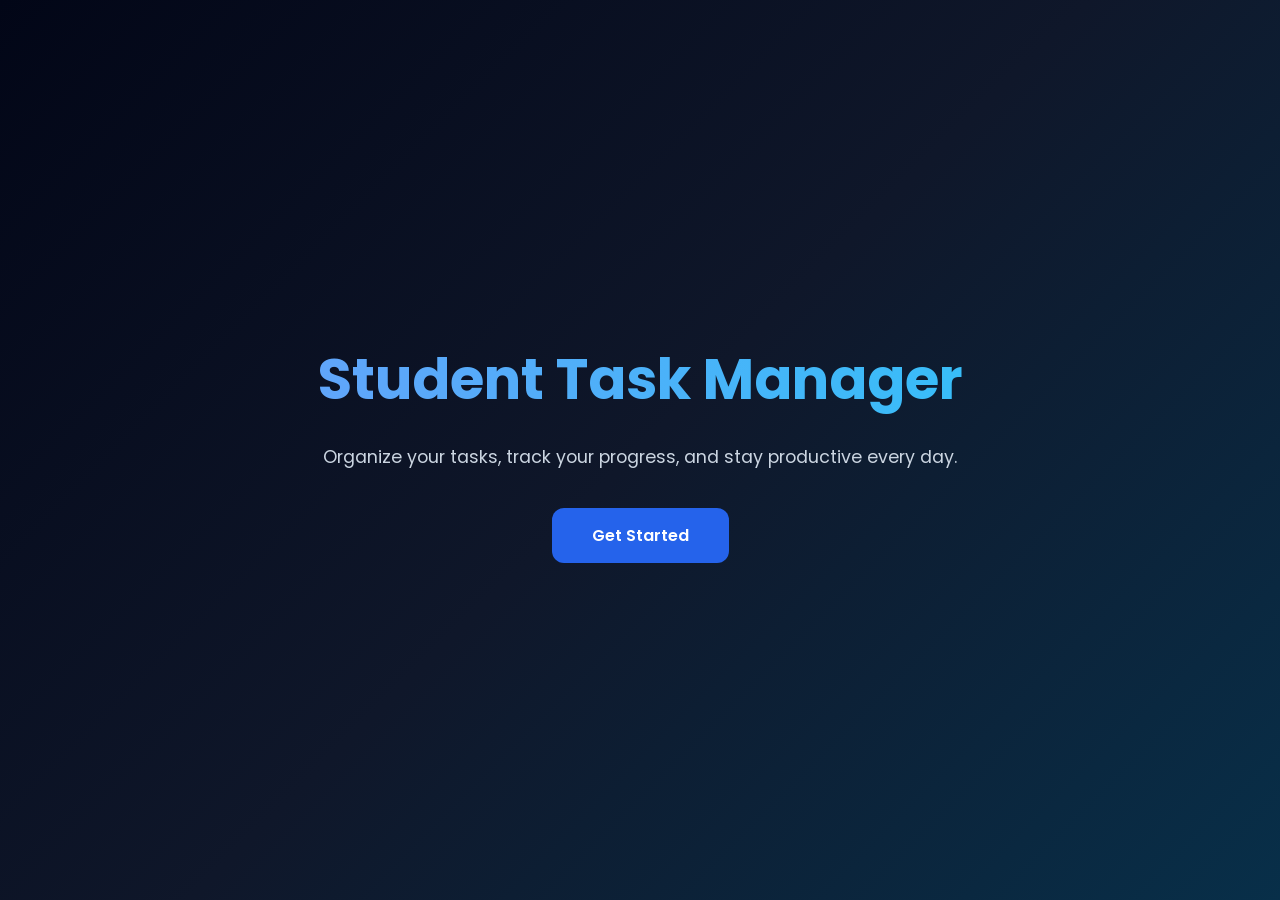
<file: frontend/index.html>
<!DOCTYPE html>
<html lang="en">
<head>
    <meta charset="UTF-8">
    <meta name="viewport" content="width=device-width, initial-scale=1.0">
    <title>Student Task Manager</title>

    <link rel="stylesheet" href="css/style.css">
</head>
<body>

    <div class="hero">

        <h1>Student Task Manager</h1>

        <p>
            Organize your tasks, track your progress,
            and stay productive every day.
        </p>

        <a href="signup.html">
            <button class="start-btn">
                Get Started
            </button>
        </a>

    </div>

</body>
</html>
</file>
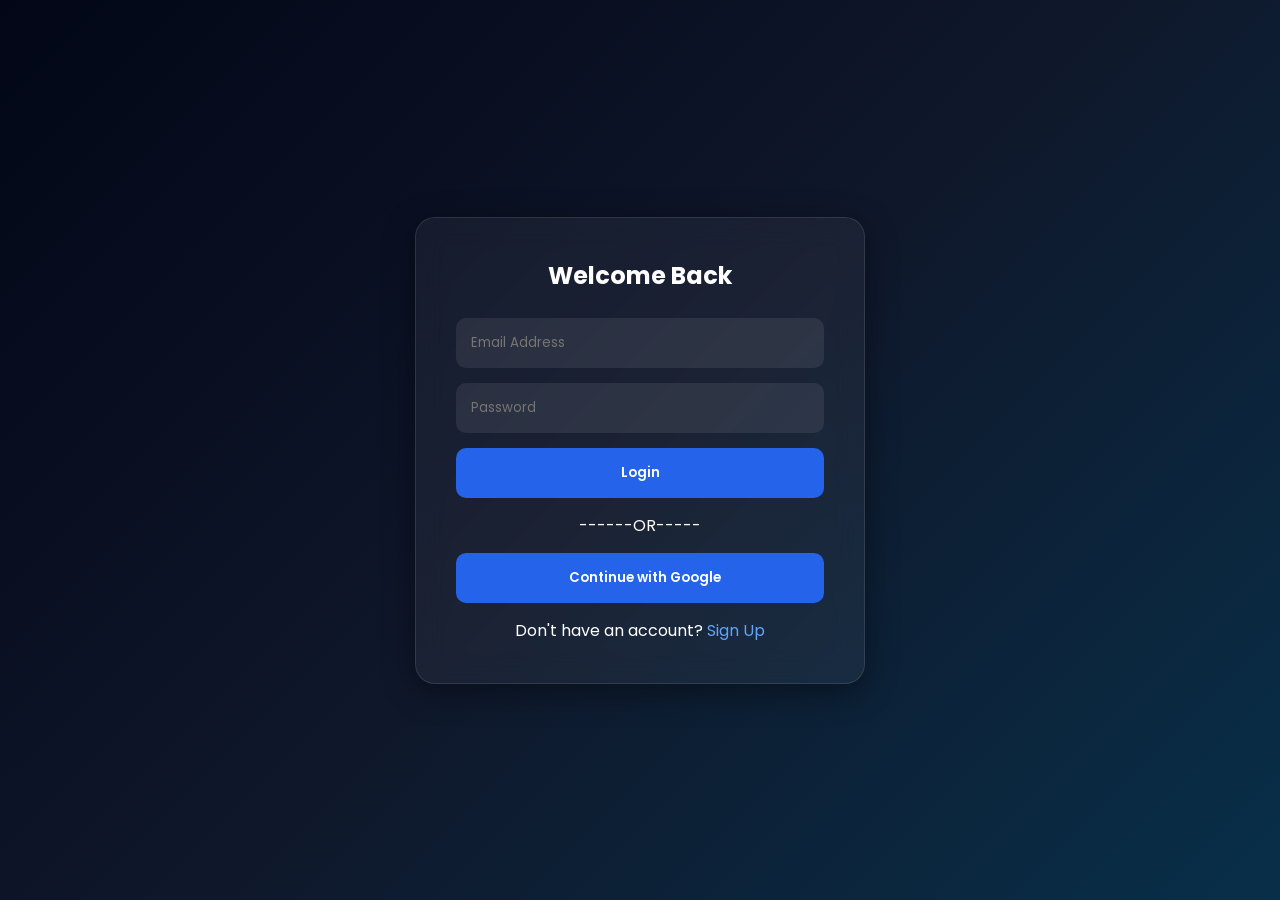
<file: frontend/completed.html>
<!DOCTYPE html>
<html lang="en">
<head>
    <meta charset="UTF-8">
    <meta name="viewport" content="width=device-width, initial-scale=1.0">
    <title>Completed Tasks</title>

    <link rel="stylesheet" href="css/dashboard.css">

    <link rel="stylesheet"
    href="https://cdnjs.cloudflare.com/ajax/libs/font-awesome/6.5.1/css/all.min.css">
</head>
<body>

<div class="dashboard-layout">

    <div class="sidebar">

        <div class="logo">STM</div>

        <ul>

            <li onclick="location.href='dashboard.html'">
                <i class="fa-solid fa-house"></i>
                <span>Dashboard</span>
            </li>

            <li onclick="location.href='tasks.html'">
                <i class="fa-solid fa-list-check"></i>
                <span>Tasks</span>
            </li>

            <li class="active">
                <i class="fa-solid fa-circle-check"></i>
                <span>Completed</span>
            </li>

            <li onclick="location.href='profile.html'">
                <i class="fa-solid fa-user"></i>
                <span>Profile</span>
            </li>

            <li id="logoutBtn">
                <i class="fa-solid fa-right-from-bracket"></i>
                <span>Logout</span>
            </li>

        </ul>

    </div>

    <div class="main-content">

        <h1>Completed Tasks</h1>

        <div id="completedTaskList"></div>

    </div>

</div>

<script src="js/completed.js"></script>
<script src="js/logout.js"></script>
</body>
</html>
</file>
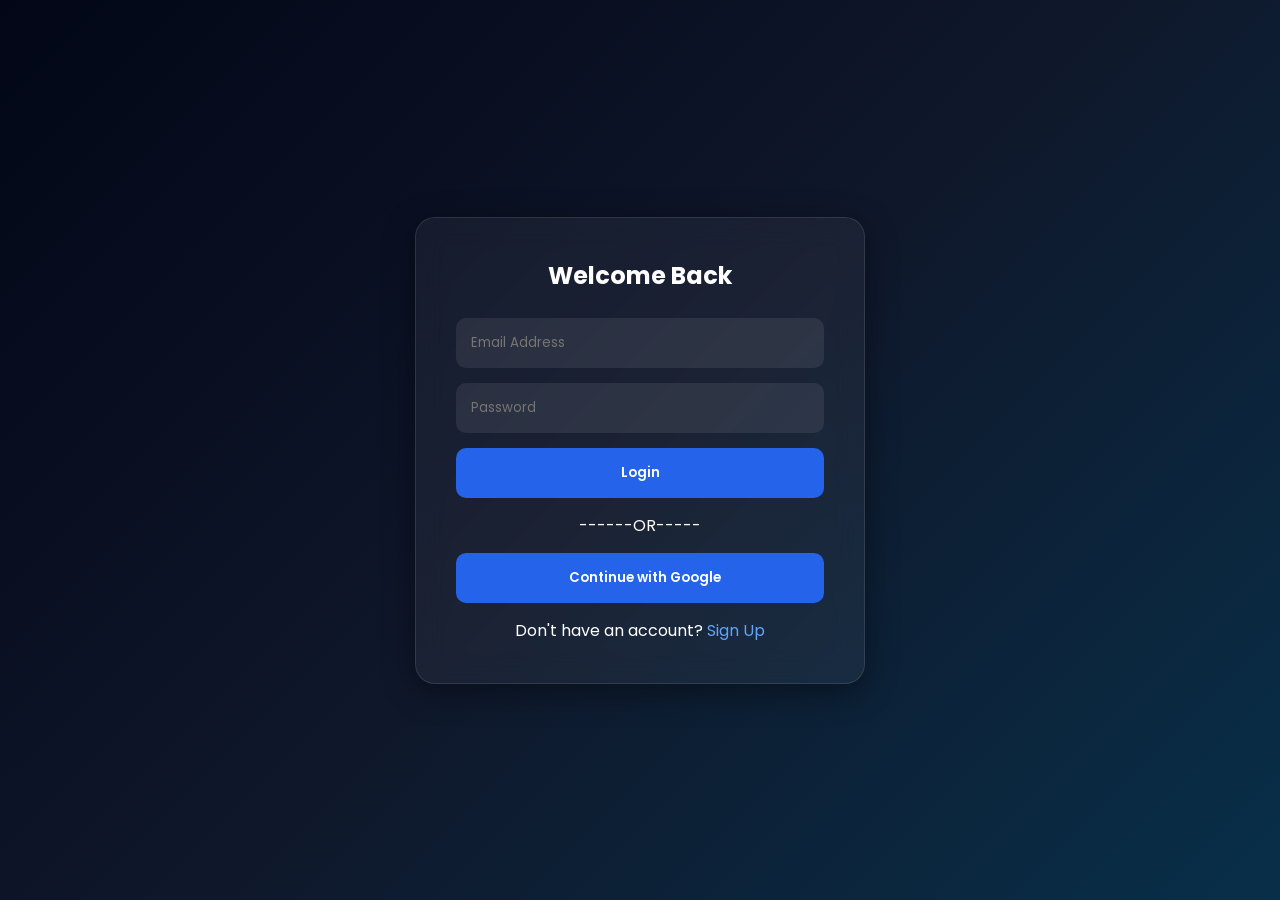
<file: frontend/dashboard.html>
<!DOCTYPE html>
<html lang="en">
<head>
    <meta charset="UTF-8">
    <meta name="viewport" content="width=device-width, initial-scale=1.0">
    <title>Dashboard</title>

    <link rel="stylesheet" href="css/dashboard.css">

    <link rel="stylesheet"
    href="https://cdnjs.cloudflare.com/ajax/libs/font-awesome/6.5.1/css/all.min.css">
</head>
<body>

<div class="dashboard-layout">

    <!-- Sidebar -->

    <div class="sidebar" id="sidebar">

        <div class="logo">
            STM
        </div>

        <ul>

            <li class="active">
                <i class="fa-solid fa-house"></i>
                <span>Dashboard</span>
            </li>

            <li onclick="location.href='tasks.html'">
                <i class="fa-solid fa-list-check"></i>
                <span>Tasks</span>
            </li>

            <li onclick="location.href='completed.html'">
                <i class="fa-solid fa-circle-check"></i>
                <span>Completed</span>
            </li>

            <li>
                <i class="fa-solid fa-user"></i>
                <span>Profile</span>
            </li>

            <li id="logoutBtn">
                <i class="fa-solid fa-right-from-bracket"></i>
                <span>Logout</span>
            </li>

        </ul>

    </div>

    <!-- Main Content -->

    <div class="main-content">

        <button id="menu-btn" class="menu-btn">
            ☰
        </button>

        <h1 id="welcomeText">Welcome Back 👋</h1>

        <!-- Stats -->

        <div class="stats">

            <div class="stat-card">
                <h2 id="totalTasks">0</h2>
                <p>Total Tasks</p>
            </div>

            <div class="stat-card">
                <h2 id="completedTasks">0</h2>
                <p>Completed</p>
            </div>

            <div class="stat-card">
                <h2 id="pendingTasks">0</h2>
                <p>Pending</p>
            </div>

        </div>
        <input
        type="text"
        id="searchTask"
        placeholder="Search Tasks..."
    >

        <!-- Add Task -->

        <div class="task-box">

            <input
                type="text"
                id="taskInput"
                placeholder="Enter a new task..."
            >

            <select id="priority">
    <option value="High">High</option>
    <option value="Medium">Medium</option>
    <option value="Low">Low</option>
</select>

<input
    type="date"
    id="dueDate"
>

            <button id="addTaskBtn">
                Add Task
            </button>

        </div>

        <!-- Tasks -->

        <div class="tasks" id="taskList"></div>

    </div>

</div>

<script src="js/dashboard.js"></script>
<script src="js/logout.js"></script>

</body>
</html>
</file>
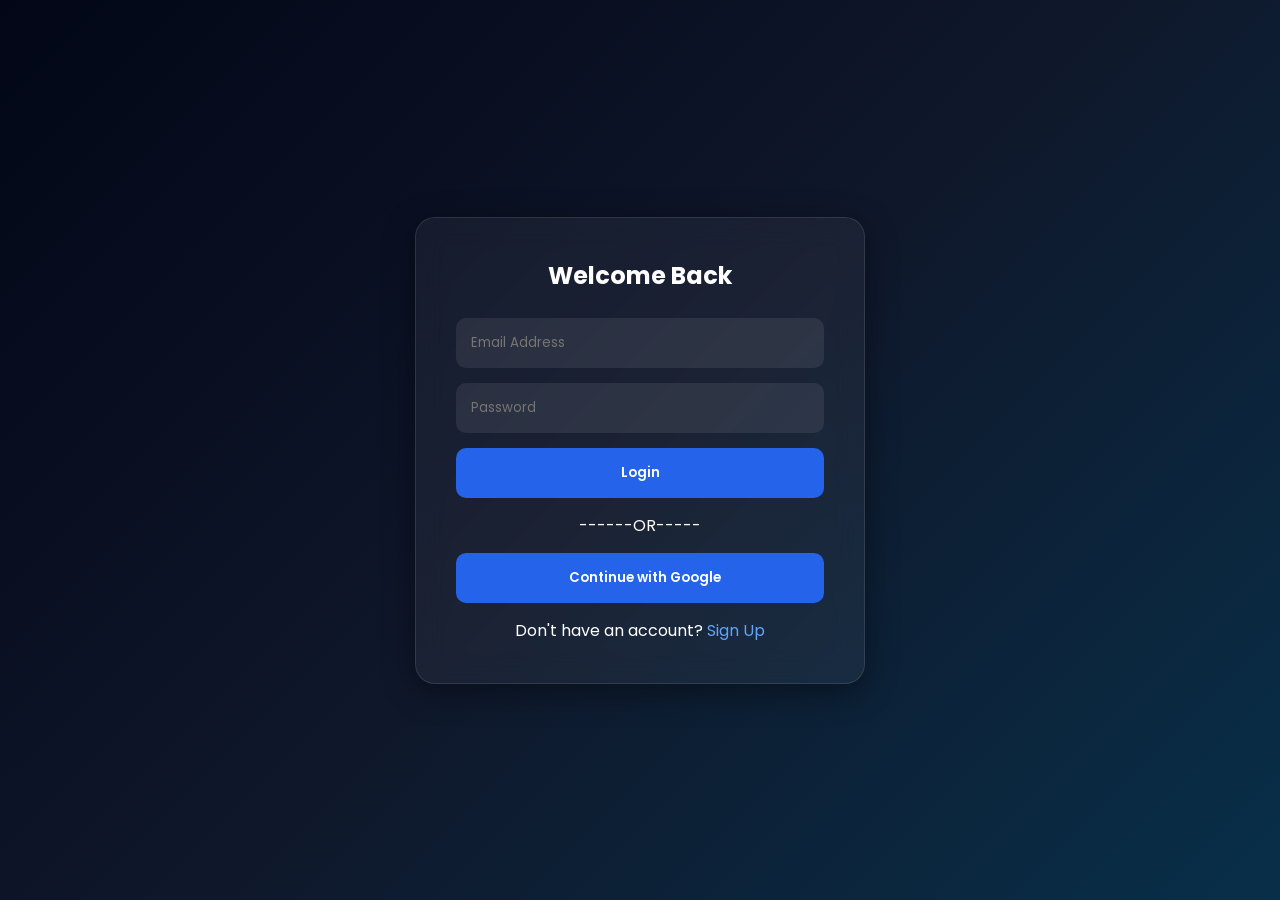
<file: frontend/login.html>
<!DOCTYPE html>
<html>
<head>
    <title>Login</title>
    <link rel="stylesheet" href="css/style.css">
</head>
<body>
    <div class="form-page">

    <div class="form-container">

        <h2>Welcome Back</h2>

        <input
            type="email"
            id="email"
            placeholder="Email Address"
        >

        <input
            type="password"
            id="password"
            placeholder="Password"
        >

        <button onclick="login()">
            Login
        </button>
        <p>------OR-----</p>
        <button
    class="google-btn"
    onclick="googleLogin()"
>
    <i class="fa-brands fa-google"></i>
    Continue with Google
</button>

        <p>
            Don't have an account?
            <a href="signup.html">Sign Up</a>
        </p>

    </div>

</div>
<script src="js/login.js"></script>
</body>
</html>
</file>
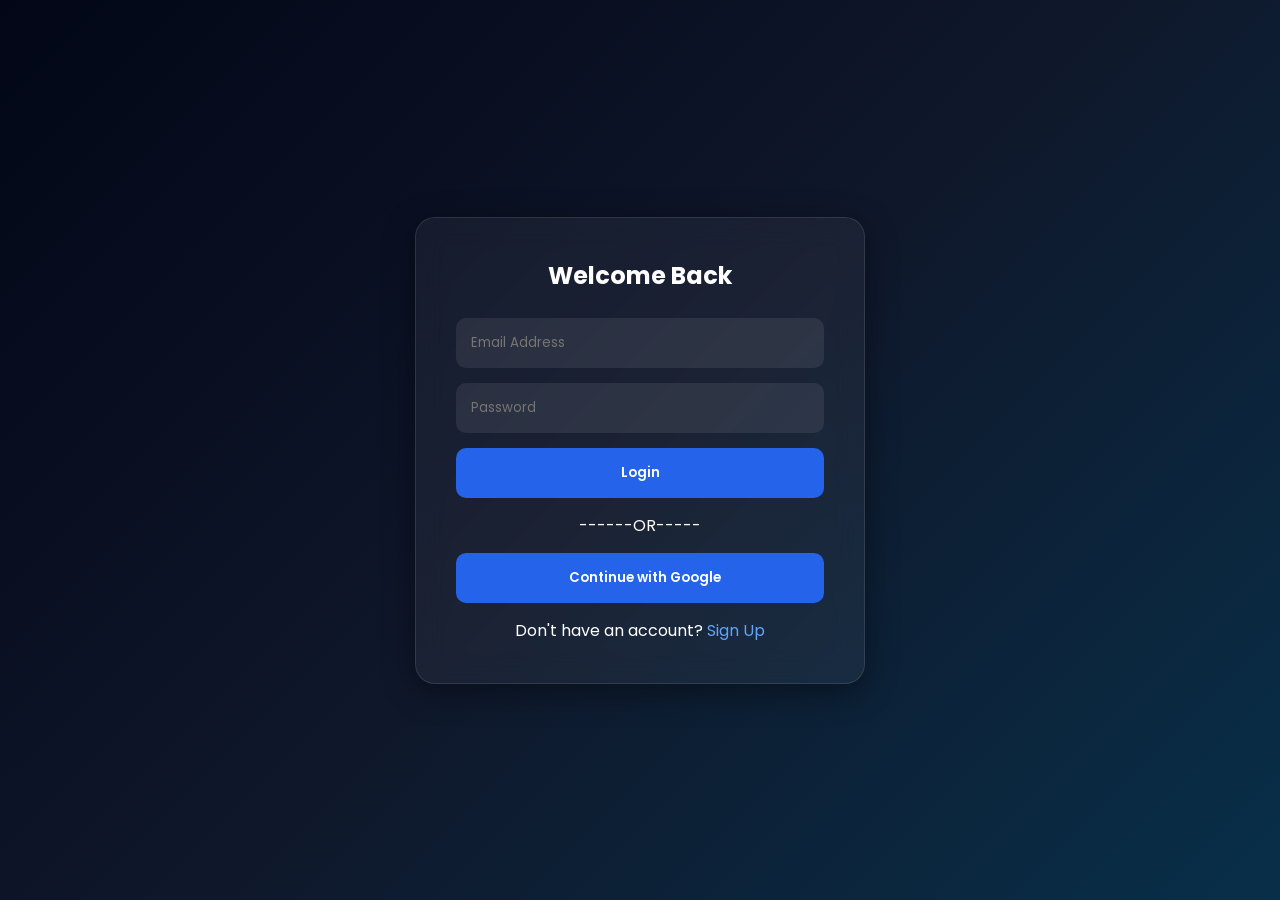
<file: frontend/profile.html>
<!DOCTYPE html>
<html lang="en">
<head>
    <meta charset="UTF-8">
    <meta name="viewport" content="width=device-width, initial-scale=1.0">
    <title>Profile</title>

    <link rel="stylesheet" href="css/dashboard.css">

    <link rel="stylesheet"
    href="https://cdnjs.cloudflare.com/ajax/libs/font-awesome/6.5.1/css/all.min.css">
</head>
<body>

<div class="dashboard-layout">

    <div class="sidebar">

        <div class="logo">STM</div>

        <ul>

            <li onclick="location.href='dashboard.html'">
                <i class="fa-solid fa-house"></i>
                <span>Dashboard</span>
            </li>

            <li onclick="location.href='tasks.html'">
                <i class="fa-solid fa-list-check"></i>
                <span>Tasks</span>
            </li>

            <li onclick="location.href='completed.html'">
                <i class="fa-solid fa-circle-check"></i>
                <span>Completed</span>
            </li>

            <li class="active">
                <i class="fa-solid fa-user"></i>
                <span>Profile</span>
            </li>

            <li id="logoutBtn">
                <i class="fa-solid fa-right-from-bracket"></i>
                <span>Logout</span>
            </li>

        </ul>

    </div>

    <div class="main-content">

        <h1>Profile</h1>

        <div class="profile-card">

            <h2 id="username">
                User
            </h2>

            <p>
                "Small progress each day adds up to big results."
            </p>

            <p>
                "A goal without a plan is just a wish."
            </p>

            <p>
                "Success is the sum of small efforts repeated daily."
            </p>

        </div>

    </div>

</div>

<script src="js/profile.js"></script>
<script src="js/logout.js"></script>

</body>
</html>
</file>
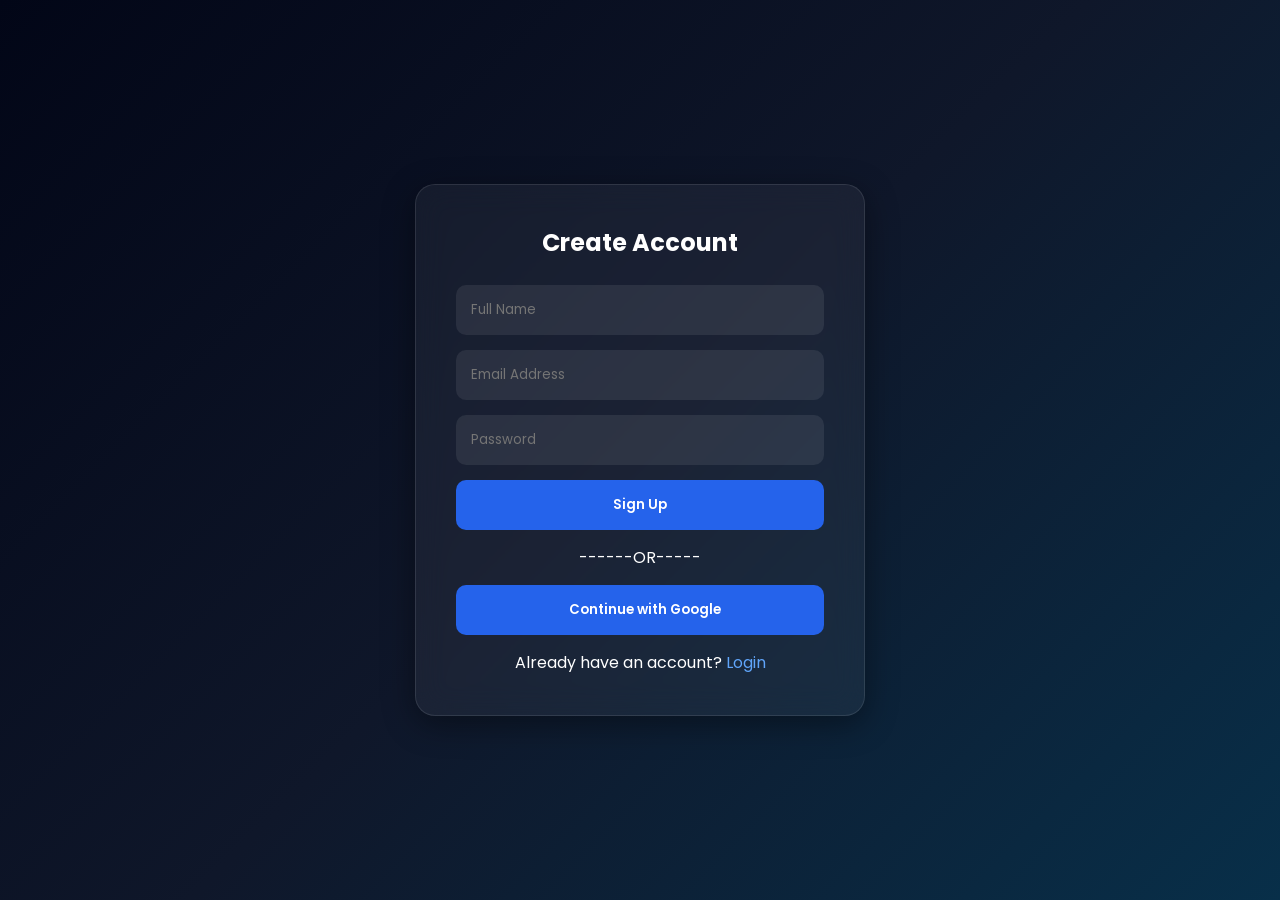
<file: frontend/signup.html>
<!DOCTYPE html>
<html>
<head>
    <title>Sign Up</title>
    <link rel="stylesheet" href="css/style.css">
</head>
<body>
    <div class="form-page">
<div class="form-container">

    <h2>Create Account</h2>

    <input id="name"
        type="text"
        placeholder="Full Name"
    >

    <input id="email"
        type="email"
        placeholder="Email Address"
    >

    <input id="password"
        type="password"
        placeholder="Password"
    >
    <a href="login.html">
    <button onclick="signup()">
        Sign Up
    </button>
    
</a>

<p>------OR-----</p>
<button
    class="google-btn"
    onclick="googleSignup()"
>
    <i class="fa-brands fa-google"></i>
    Continue with Google
</button>

    <p>
        Already have an account?
        <a href="login.html">Login</a>
    </p>

</div>
</div>
<script src="js/signup.js"></script>
</body>
</html>
</file>
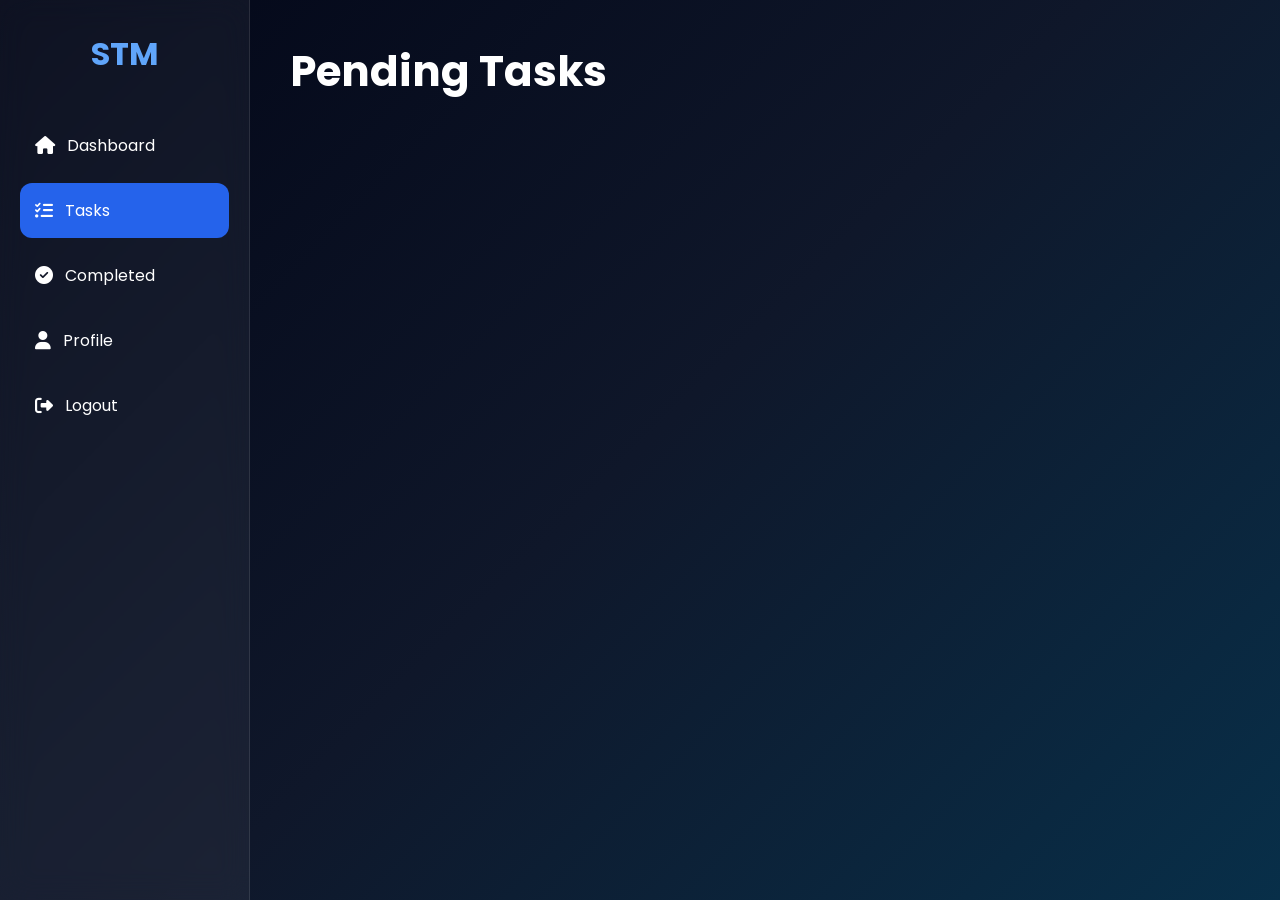
<file: frontend/tasks.html>
<!DOCTYPE html>
<html lang="en">
<head>
    <meta charset="UTF-8">
    <meta name="viewport" content="width=device-width, initial-scale=1.0">
    <title>Tasks</title>

    <link rel="stylesheet" href="css/dashboard.css">

    <link rel="stylesheet"
    href="https://cdnjs.cloudflare.com/ajax/libs/font-awesome/6.5.1/css/all.min.css">
</head>
<body>

<div class="dashboard-layout">

    <div class="sidebar">

        <div class="logo">STM</div>

        <ul>
            <li onclick="location.href='dashboard.html'">
                <i class="fa-solid fa-house"></i>
                <span>Dashboard</span>
            </li>

            <li class="active">
                <i class="fa-solid fa-list-check"></i>
                <span>Tasks</span>
            </li>

            <li onclick="location.href='completed.html'">
                <i class="fa-solid fa-circle-check"></i>
                <span>Completed</span>
            </li>

            <li onclick="location.href='profile.html'">
                <i class="fa-solid fa-user"></i>
                <span>Profile</span>
            </li>

            <li id="logoutBtn">
                <i class="fa-solid fa-right-from-bracket"></i>
                <span>Logout</span>
            </li>
        </ul>

    </div>

    <div class="main-content">

        <h1>Pending Tasks</h1>

        <div id="taskContainer"></div>

    </div>

</div>

<script src="js/tasks.js"></script>
<script src="js/logout.js"></script>
</body>
</html>
</file>
<file: frontend/css/style.css>
@import url('https://fonts.googleapis.com/css2?family=Poppins:wght@300;400;500;600&display=swap');
*{
    margin:0;
    padding:0;
    box-sizing:border-box;
    font-family:'Poppins',sans-serif;
}

body{
    
    min-height:100vh;

    background:linear-gradient(
        135deg,
        #020617,
        #0f172a,
        #082f49
    );

    color:white;
}

/* Home Page */

.hero{
    min-height:100vh;

    display:flex;
    flex-direction:column;

    justify-content:center;
    align-items:center;

    text-align:center;

    padding:20px;
}

.hero h1{
    font-size:3.5rem;
    margin-bottom:20px;

    background:linear-gradient(
        90deg,
        #60a5fa,
        #38bdf8
    );

    -webkit-background-clip:text;
    -webkit-text-fill-color:transparent;
}

.hero p{
    max-width:700px;

    color:#cbd5e1;

    font-size:1.1rem;

    line-height:1.8;

    margin-bottom:35px;
}

.start-btn{
    padding:15px 40px;

    border:none;

    border-radius:12px;

    background:#2563eb;

    color:white;

    font-size:16px;
    font-weight:600;

    cursor:pointer;

    transition:0.3s;
}

.start-btn:hover{
    transform:translateY(-3px);
}

/* Login & Signup */

.form-page{
    min-height:100vh;

    display:flex;
    justify-content:center;
    align-items:center;

    padding:20px;
}

.form-container{
    width:100%;
    max-width:450px;

    padding:40px;

    background:rgba(255,255,255,0.05);

    backdrop-filter:blur(15px);

    border:1px solid rgba(255,255,255,0.1);

    border-radius:20px;

    box-shadow:
    0 8px 32px rgba(0,0,0,0.4);

    text-align:center;
}

.form-container h2{
    margin-bottom:25px;
}

.form-container input{
    width:100%;

    padding:15px;

    margin-bottom:15px;

    border:none;
    outline:none;

    border-radius:10px;

    background:rgba(255,255,255,0.08);

    color:white;
}

.form-container button{
    width:100%;

    padding:15px;

    border:none;

    border-radius:10px;

    background:#2563eb;

    color:white;

    cursor:pointer;

    font-weight:600;
}

.form-container p{
    margin-top:15px;
}

.form-container a{
    color:#60a5fa;
    text-decoration:none;
}
.google-btn{
    width:100%;

    margin-top:15px;

    padding:15px;

    border:none;

    border-radius:10px;

    background:white;

    color:#111827;

    font-weight:600;

    cursor:pointer;

    transition:0.3s;
}

.google-btn:hover{
    transform:translateY(-2px);
}

.google-btn i{
    margin-right:10px;
}
</file>
<file: frontend/css/dashboard.css>
@import url('https://fonts.googleapis.com/css2?family=Poppins:wght@300;400;500;600;700&display=swap');

*{
    margin:0;
    padding:0;
    box-sizing:border-box;
    font-family:'Poppins',sans-serif;
}

body{
    background:linear-gradient(
        135deg,
        #020617,
        #0f172a,
        #082f49
    );

    color:white;
}

/* Dashboard Layout */

.dashboard-layout{
    display:flex;
    min-height:100vh;
}

/* Sidebar */

.sidebar{
    width:250px;
    height:100vh;

    position:fixed;
    left:0;
    top:0;

    background:rgba(255,255,255,0.05);

    backdrop-filter:blur(15px);

    border-right:1px solid rgba(255,255,255,0.1);

    padding:30px 20px;

    transition:0.3s ease;
}

.logo{
    text-align:center;

    font-size:32px;
    font-weight:700;

    color:#60a5fa;

    margin-bottom:40px;
}

.sidebar ul{
    list-style:none;
}

.sidebar ul li{
    display:flex;
    align-items:center;

    gap:12px;

    padding:15px;

    margin-bottom:10px;

    border-radius:12px;

    cursor:pointer;

    transition:0.3s;
}

.sidebar ul li i{
    font-size:18px;
}

.sidebar ul li:hover{
    background:rgba(255,255,255,0.08);
}

.active{
    background:#2563eb;
}

/* Sidebar Collapse */

.sidebar.collapsed{
    width:80px;
}

.sidebar.collapsed .logo{
    font-size:20px;
}

.sidebar.collapsed ul li span{
    display:none;
}

.sidebar.collapsed ul li{
    justify-content:center;
}

/* Main Content */

.main-content{
    margin-left:250px;

    width:100%;

    padding:40px;

    transition:0.3s ease;
}

.main-content.expanded{
    margin-left:80px;
}

.main-content h1{
    font-size:42px;
    margin-bottom:30px;
}

/* Toggle Button */

.menu-btn{
    background:#2563eb;

    color:white;

    border:none;

    padding:12px 16px;

    border-radius:10px;

    cursor:pointer;

    font-size:20px;

    margin-bottom:20px;
}

.menu-btn:hover{
    background:#1d4ed8;
}

/* Stats */

.stats{
    display:flex;

    gap:20px;

    margin-bottom:30px;
}

.stat-card{
    flex:1;

    background:rgba(255,255,255,0.05);

    border:1px solid rgba(255,255,255,0.1);

    border-radius:18px;

    padding:30px;

    text-align:center;

    transition:0.3s;
}

.stat-card:hover{
    transform:translateY(-3px);
}

.stat-card h2{
    font-size:38px;

    color:#60a5fa;

    margin-bottom:10px;
}

.stat-card p{
    color:#cbd5e1;
}

/* Task Input */

.task-box{
    display:flex;

    gap:12px;

    margin-bottom:30px;
}

.task-box input{
    flex:1;

    padding:15px;

    border:none;
    outline:none;

    border-radius:12px;

    background:rgba(255,255,255,0.08);

    color:white;
}

.task-box input::placeholder{
    color:#94a3b8;
}

.task-box button{
    padding:15px 25px;

    border:none;

    border-radius:12px;

    background:#2563eb;

    color:white;

    font-weight:600;

    cursor:pointer;

    transition:0.3s;
}

.task-box button:hover{
    background:#1d4ed8;
}

/* Task Cards */

.task-card{
    display:flex;

    justify-content:space-between;

    align-items:center;

    padding:18px 20px;

    margin-bottom:15px;

    border-radius:15px;

    background:rgba(255,255,255,0.05);

    border:1px solid rgba(255,255,255,0.1);

    transition:0.3s;
}

.task-card:hover{
    transform:translateY(-2px);

    background:rgba(255,255,255,0.08);
}

.pending{
    color:#fbbf24;
    font-weight:600;
}

.completed{
    color:#22c55e;
    font-weight:600;
}

/* Scrollbar */

::-webkit-scrollbar{
    width:8px;
}

::-webkit-scrollbar-track{
    background:#0f172a;
}

::-webkit-scrollbar-thumb{
    background:#2563eb;
    border-radius:10px;
}

/* Mobile */

@media(max-width:768px){

    .sidebar{
        width:80px;
    }

    .logo{
        font-size:20px;
    }

    .sidebar ul li span{
        display:none;
    }

    .sidebar ul li{
        justify-content:center;
    }

    .main-content{
        margin-left:80px;
        padding:20px;
    }

    .stats{
        flex-direction:column;
    }

    .task-box{
        flex-direction:column;
    }

    .main-content h1{
        font-size:30px;
    }
}
.task-actions{
    display:flex;
    gap:10px;
}

.complete-btn,
.delete-btn{
    border:none;
    cursor:pointer;

    padding:8px 12px;

    border-radius:8px;
}

.complete-btn{
    background:#22c55e;
    color:white;
}

.delete-btn{
    background:#ef4444;
    color:white;
}

.completed-task{
    text-decoration:line-through;
}
.profile-card{
    background:rgba(255,255,255,0.05);
    border:1px solid rgba(255,255,255,0.1);
    border-radius:20px;
    padding:30px;
    max-width:700px;
}

.profile-card h2{
    color:#60a5fa;
    margin-bottom:20px;
}

.profile-card p{
    margin-bottom:15px;
    padding:15px;
    background:rgba(255,255,255,0.05);
    border-radius:12px;
    color:#cbd5e1;
    font-style:italic;
}
#searchTask{
    width:100%;

    padding:15px;

    margin-bottom:20px;

    border:none;
    outline:none;

    border-radius:12px;

    background:rgba(255,255,255,0.08);

    color:white;
}
.high-priority{
    color:#ef4444;
    font-weight:600;
}

.medium-priority{
    color:#f59e0b;
    font-weight:600;
}

.low-priority{
    color:#22c55e;
    font-weight:600;
}
.task-info{
    display:flex;
    flex-direction:column;
    gap:8px;
}

.task-title{
    font-size:18px;
    font-weight:600;
}

.task-meta{
    display:flex;
    gap:15px;
}

.priority{
    color:#f59e0b;
    font-size:13px;
}

.due-date{
    color:#94a3b8;
    font-size:13px;
}
.empty-message{
    padding:20px;
    text-align:center;
    background:rgba(255,255,255,0.05);
    border-radius:15px;
    color:white;
}
</file>
